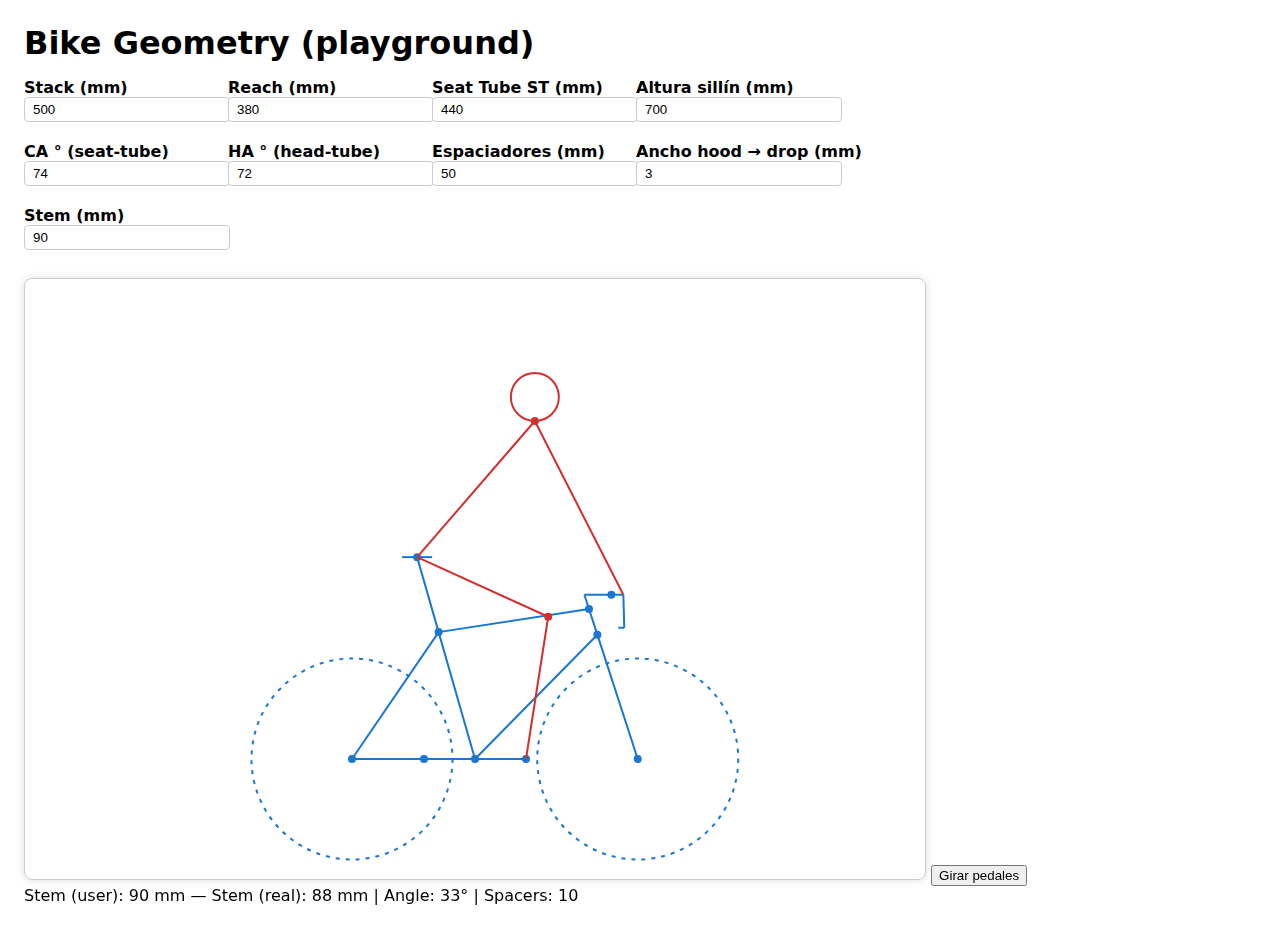
<file: simulator.html>
<!DOCTYPE html>
<html lang="es">
<head>
  <meta charset="UTF-8" />
  <title>Bike Geometry Sandbox</title>
  <link rel="stylesheet" href="style-simulator.css" />
</head>

<body>
    <h1>Bike Geometry (playground)</h1>
  
    <div class="grid">
        <div><label>Stack (mm)<input type="number" id="stack" value="500"></label></div>
        <div><label>Reach (mm)<input type="number" id="reach" value="380"></label></div>
        <div><label>Seat Tube ST (mm)<input type="number" id="seatTube" value="440"></label></div>
        <div><label>Altura sillín (mm)<input type="number" id="saddleHeight" value="700"></label></div>
        <div><label>CA ° (seat‑tube)<input type="number" id="ca" value="74"></label></div>
        <div><label>HA ° (head‑tube)<input type="number" id="ha" value="72"></label></div>

        <div><label>Espaciadores (mm)<input type="number" id="barHeight" value="50"></label></div>
        <div><label>Ancho hood → drop (mm)<input type="number" id="barLength" value="3"></label></div>
        <div><label>Stem (mm)<input type="number" id="stemLength" value="90"></label></div>
          </div>
          
      </div>
  
    <canvas id="preview" width="900" height="600"></canvas>
    <button id="togglePedals">Girar pedales</button>
    <div id="calc"></div>

  
    <script src="bike-fit.js"></script>
  </body>
  </html>
</file>
<file: style-simulator.css>
body   {font-family: system-ui, sans-serif; margin:0; padding:1.5rem;}
h1     {margin:0 0 1rem;}
.grid  {display:grid; grid-template-columns:repeat(auto-fit,minmax(150px,1fr));
        gap:1rem; max-width:800px; margin-bottom:1.5rem;}
label  {font-weight:600; display:block; margin-bottom:.25rem;}
input  {width:100%; padding:.25rem .5rem; border:1px solid #ccc; border-radius:4px;}
canvas {border:1px solid #ccc; border-radius:8px; box-shadow:0 0 8px #0002;
        max-width:100%; height:auto;}
</file>
